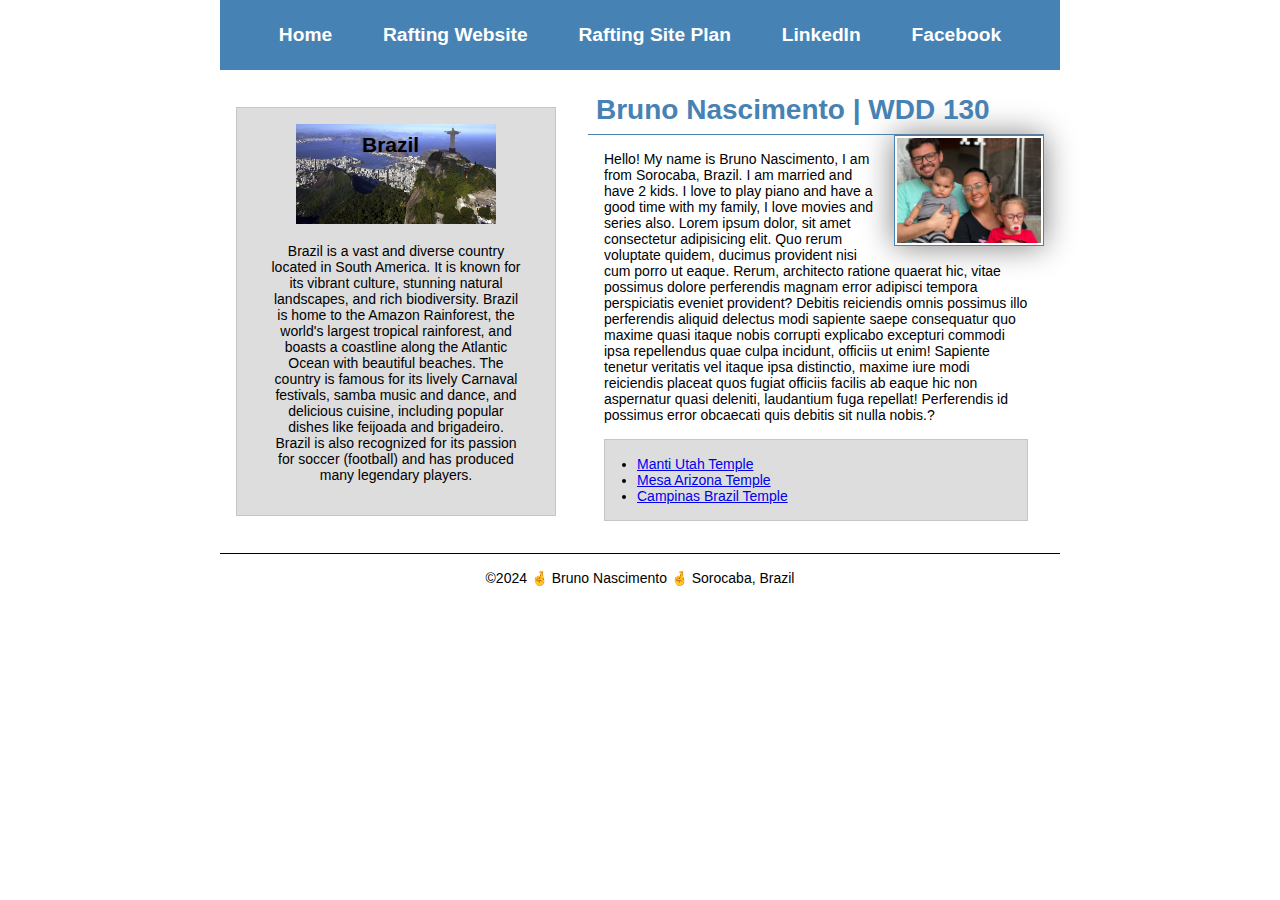
<file: index.html>
<!DOCTYPE html>
<html lang="en-US">
    <head>
        <meta charset="utf-8">
        <meta name="viewport" content="width=device-width,initial-scale=1.0">
        <title>Bruno Eduardo dos Santos Nascimento | WDD 130</title>
        <meta name="description" content="My name is Bruno, I am enrolled at the course Web Development in BYUI. The purpose of this page is to me to enhance my development abilities">
        <meta name="author" content="Bruno Nascimento">
        <link rel="stylesheet" href="styles/style.css">
    </head>
    <body>
        <header>
            <nav>
                <a href="#">Home</a>
                <a href="wwr/">Rafting Website</a>
                <a href="wwr/site-plan-rafting.html">Rafting Site Plan</a>
                <a href="https://www.linkedin.com/in/bruno-nascimento-93b55911a/">LinkedIn</a>
                <a href="https://www.facebook.com/bruno.nascimento.07?locale=pt_BR">Facebook</a>
            </nav>
        </header>
        <div class="grid">
            <main>
                <h1>Bruno Nascimento | WDD 130</h1>
                <img src="images/profile.jpeg" alt="Hello, my name is Bruno Eduardo dos Santos Nascimento" width="200">
                <p>Hello! My name is Bruno Nascimento, I am from Sorocaba, Brazil. I am married and have 2 kids. I love to play piano and have a good time with my family, I love movies and series also. Lorem ipsum dolor, sit amet consectetur adipisicing elit. Quo rerum voluptate quidem, ducimus provident nisi cum porro ut eaque. Rerum, architecto ratione quaerat hic, vitae possimus dolore perferendis magnam error adipisci tempora perspiciatis eveniet provident? Debitis reiciendis omnis possimus illo perferendis aliquid delectus modi sapiente saepe consequatur quo maxime quasi itaque nobis corrupti explicabo excepturi commodi ipsa repellendus quae culpa incidunt, officiis ut enim! Sapiente tenetur veritatis vel itaque ipsa distinctio, maxime iure modi reiciendis placeat quos fugiat officiis facilis ab eaque hic non aspernatur quasi deleniti, laudantium fuga repellat! Perferendis id possimus error obcaecati quis debitis sit nulla nobis.? </p>
                <ul class="box indent">
                    <li><a href="https://www.churchofjesuschrist.org/temples/details/manti-utah-temple?lang=por" target="_blank">Manti Utah Temple</a></li>
                    <li><a href="https://www.churchofjesuschrist.org/temples/details/mesa-arizona-temple?lang=por" target="_blank">Mesa Arizona Temple</a></li>
                    <li><a href="https://www.churchofjesuschrist.org/temples/details/campinas-brazil-temple?lang=por" target="_blank">Campinas Brazil Temple</a></li>
                </ul>
            </main>
            <aside class="box">
                <h2>Brazil</h2>
                <img src="images/brazil.avif" alt="Brazil Landscape">
                <p>Brazil is a vast and diverse country located in South America. It is known for its vibrant culture, stunning natural landscapes, and rich biodiversity. Brazil is home to the Amazon Rainforest, the world's largest tropical rainforest, and boasts a coastline along the Atlantic Ocean with beautiful beaches. The country is famous for its lively Carnaval festivals, samba music and dance, and delicious cuisine, including popular dishes like feijoada and brigadeiro. Brazil is also recognized for its passion for soccer (football) and has produced many legendary players.</p>
            </aside>
        </div>
        <footer>
            <p>&copy;2024 🤞 Bruno Nascimento 🤞 Sorocaba, Brazil</p>
        </footer>
    </body> <!--02/04/2023-->
</html>
</file>
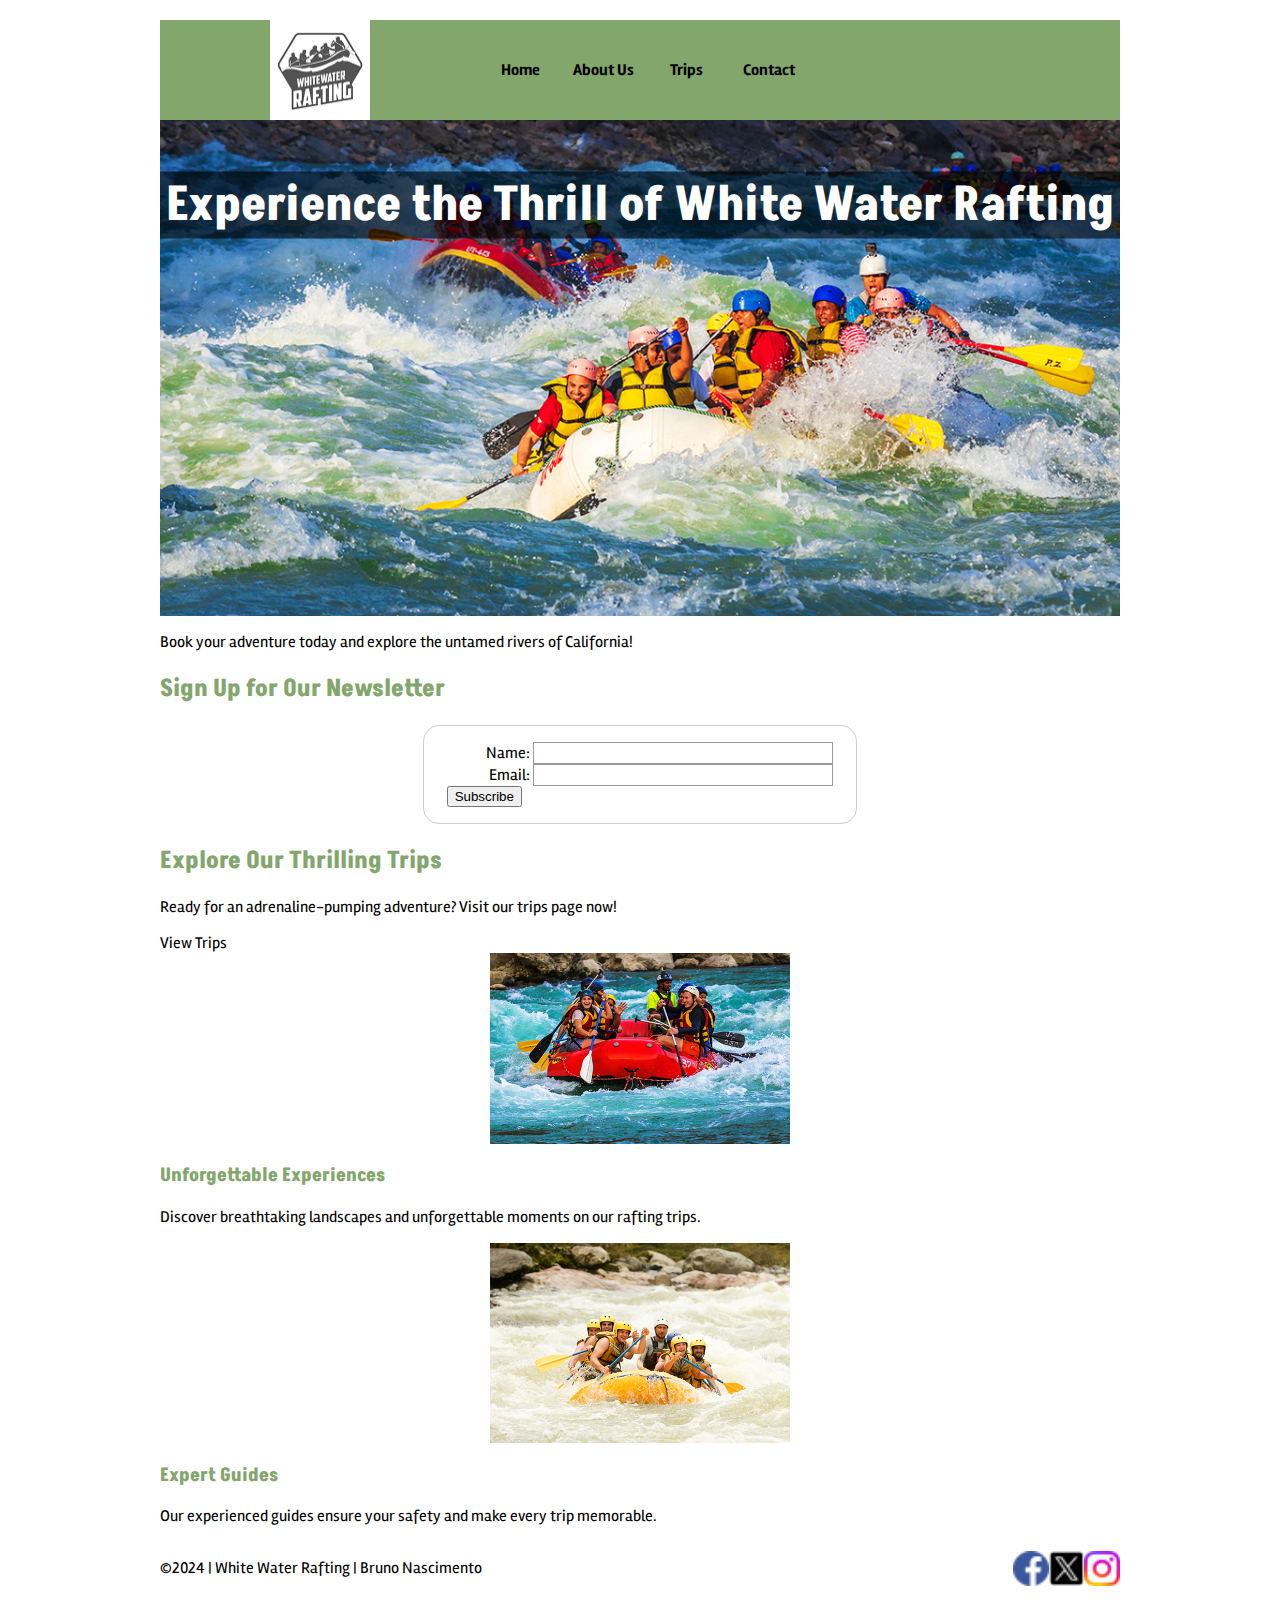
<file: wwr/index.html>
<!DOCTYPE html>
<html lang="en-US">

<head>
    <meta charset="utf-8">
    <meta name="viewport" content="width=device-width, initial-scale=1.0">
    <meta name="description" content="Exciting white water rafting adventures in California. Sign up for our newsletter and explore our thrilling trips.">
    <meta name="author" content="Your Name">
    <link rel="stylesheet" href="styles/rafting.css">
    <title>White Water Rafting</title>
</head>

<body>
    <header>
        <div class="header-grid">
            <img src="images/logo.png" alt="Site Rafting Logo" width="200">
            <nav>
                <a href="index.html">Home</a>
                <a href="about.html">About Us</a>
                <a href="trips.html">Trips</a>
                <a href="contact.html">Contact</a>
            </nav>
        </div>
    </header>
    <main>
        <div class="hero">
            <img src="images/hero.jpg" alt="White Water Rafting" class="hero-image">
            <div class="hero-text">
                <h1>Experience the Thrill of White Water Rafting</h1>
                <p>Book your adventure today and explore the untamed rivers of California!</p>
            </div>
        </div>
        <section id="newsletter">
            <h2>Sign Up for Our Newsletter</h2>
            <form action="/subscribe" method="post">
                <label for="name">Name:</label>
                <input type="text" id="name" name="user_name" required>
                <label for="email">Email:</label>
                <input type="email" id="email" name="user_email" required>
                <button type="submit">Subscribe</button>
            </form>
        </section>
        <section id="cta">
            <h2>Explore Our Thrilling Trips</h2>
            <p>Ready for an adrenaline-pumping adventure? Visit our trips page now!</p>
            <a href="trips.html" class="btn">View Trips</a>
        </section>
        <section id="grid">
            <div class="grid-item">
                <img src="images/adventure1.jpg" alt="Sacramento River">
                <h3>Unforgettable Experiences</h3>
                <p>Discover breathtaking landscapes and unforgettable moments on our rafting trips.</p>
            </div>
            <div class="grid-item">
                <img src="images/adventure5.jpg" alt="Tuolumne River">
                <h3>Expert Guides</h3>
                <p>Our experienced guides ensure your safety and make every trip memorable.</p>
            </div>
        </section>
    </main>
    <footer>
        <p>&copy;2024 | White Water Rafting | Bruno Nascimento</p>
        <nav class="sociallinks">
            <a href="https://facebook.com">
                <img src="images/facebook_logo.png" alt="Facebook">
            </a>
            <a href="https://twitter.com">
                <img src="images/x_logo.png" alt="Twitter">
            </a>
            <a href="https://instagram.com">
                <img src="images/instagram_logo.png" alt="Instagram">
            </a>
        </nav>
    </footer>
</body>

</html>
</file>
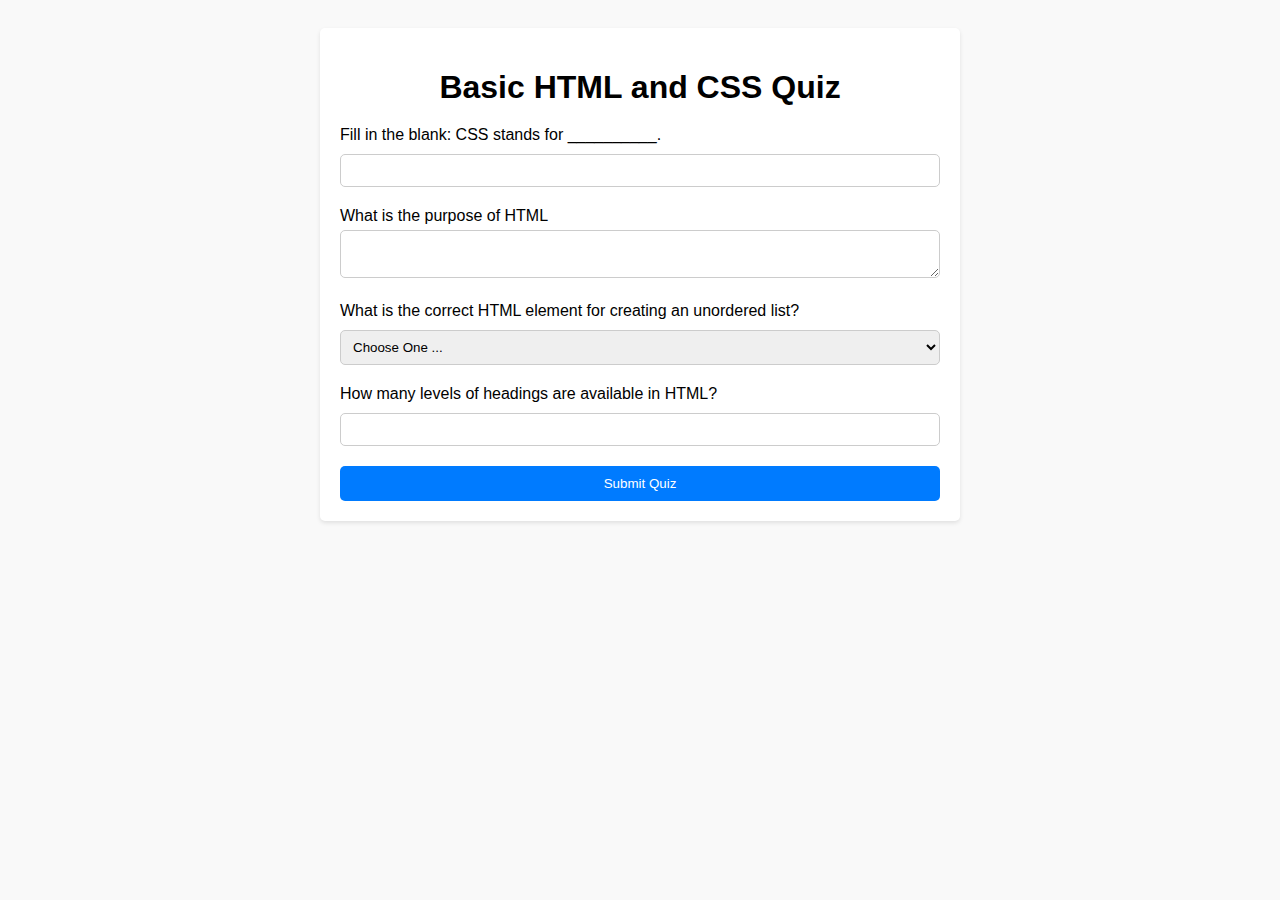
<file: quiz.html>
<!DOCTYPE html>
<html lang="en">
<head>
<meta charset="UTF-8">
<meta name="viewport" content="width=device-width, initial-scale=1.0">
<meta name="description" content="My name is Bruno, I am enrolled at the course Web Development in BYUI. The purpose of this page is to me to enhance my development abilities">
<meta name="author" content="Bruno Nascimento">
<title>HTML and CSS Quiz</title>
<link rel="stylesheet" href="styles/quiz.css">
</head>
<body>
<div class="quiz-container">
    <h1>Basic HTML and CSS Quiz</h1>
    <form id="quizForm" action="quiz-results.html" method="post">
        <div class="question">
            <label for="q1">Fill in the blank: CSS stands for __________.</label>
            <input type="text" id="q1" name="q1">
        </div>
        <div class="question">
            <label for="q2">What is the purpose of HTML <textarea id="q2" name="q2"></textarea></label>
        </div>
        <div class="question">
            <label for="q3">What is the correct HTML element for creating an unordered list?</label>
            <select id="q3" name="q3">
                <option value="" selected disabled>Choose One ...</option>
                <option value="a1">ul</option>
                <option value="a2">ol</option>
                <option value="a3">li</option>
            </select>
        </div>
        <div class="question">
            <label for="q4">How many levels of headings are available in HTML?</label>
            <input type="number" id="q4" name="q4">
        </div>
        <button type="submit">Submit Quiz</button>
    </form>
</div>
</body>
</html>
</file>
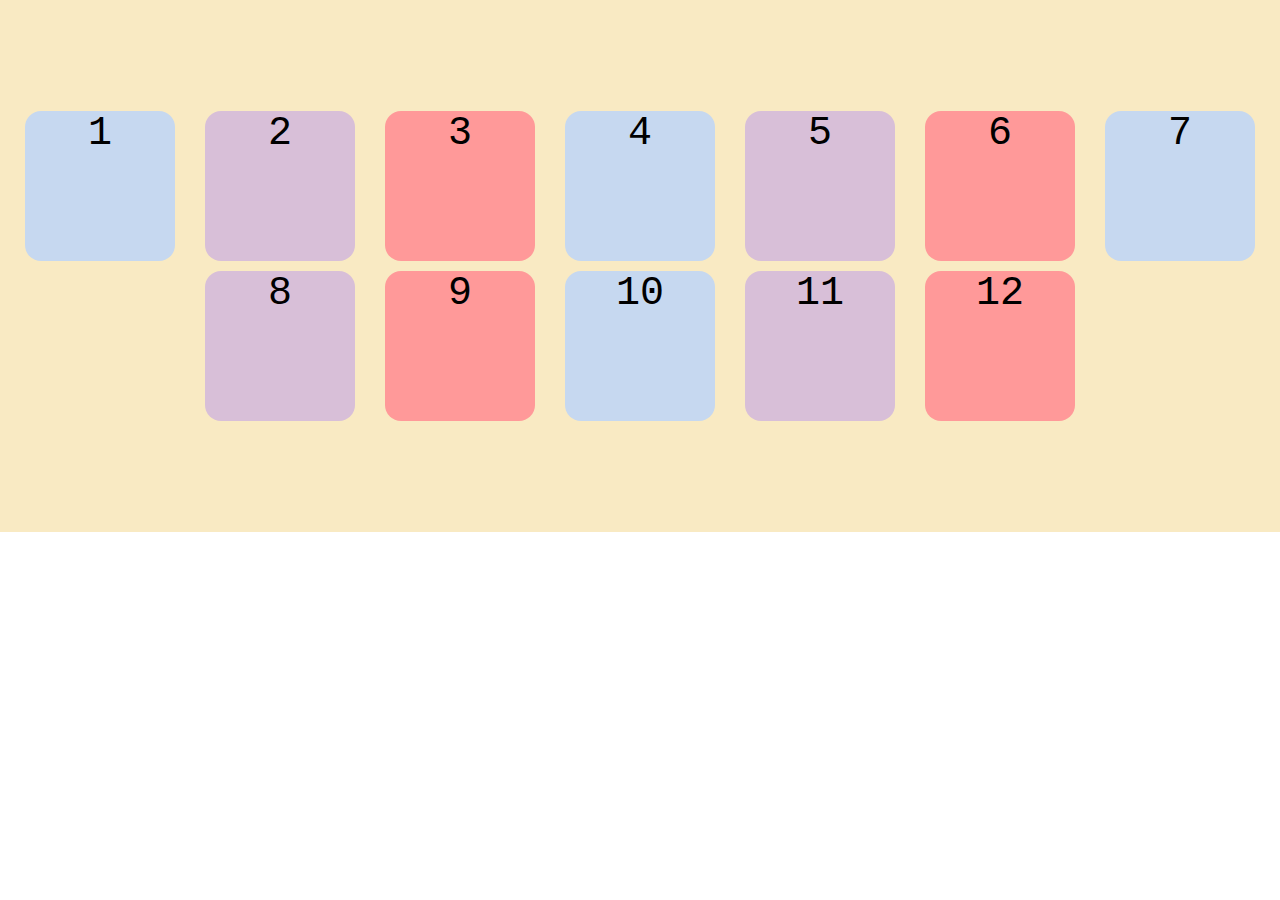
<file: example rafa ballerini/flexbox.html>
<!DOCTYPE html>
<html lang="en">
<head>
  <meta charset="UTF-8">
  <meta http-equiv="X-UA-Compatible" content="IE=edge">
  <meta name="viewport" content="width=device-width, initial-scale=1.0">
  <title>Treinando Flexbox</title>
  <link href="style.css" rel="stylesheet">
</head>
<body>
  
  <main class="container">

    <div class="bloco-1">1</div>
    <div class="bloco-2">2</div>
    <div class="bloco-3">3</div>
    <div class="bloco-1">4</div>
    <div class="bloco-2">5</div>
    <div class="bloco-3">6</div>
    <div class="bloco-1">7</div>
    <div class="bloco-2">8</div>
    <div class="bloco-3">9</div>
    <div class="bloco-1">10</div>
    <div class="bloco-2">11</div>
    <div class="bloco-3">12</div>

  </main>

</body>
</html>
</file>
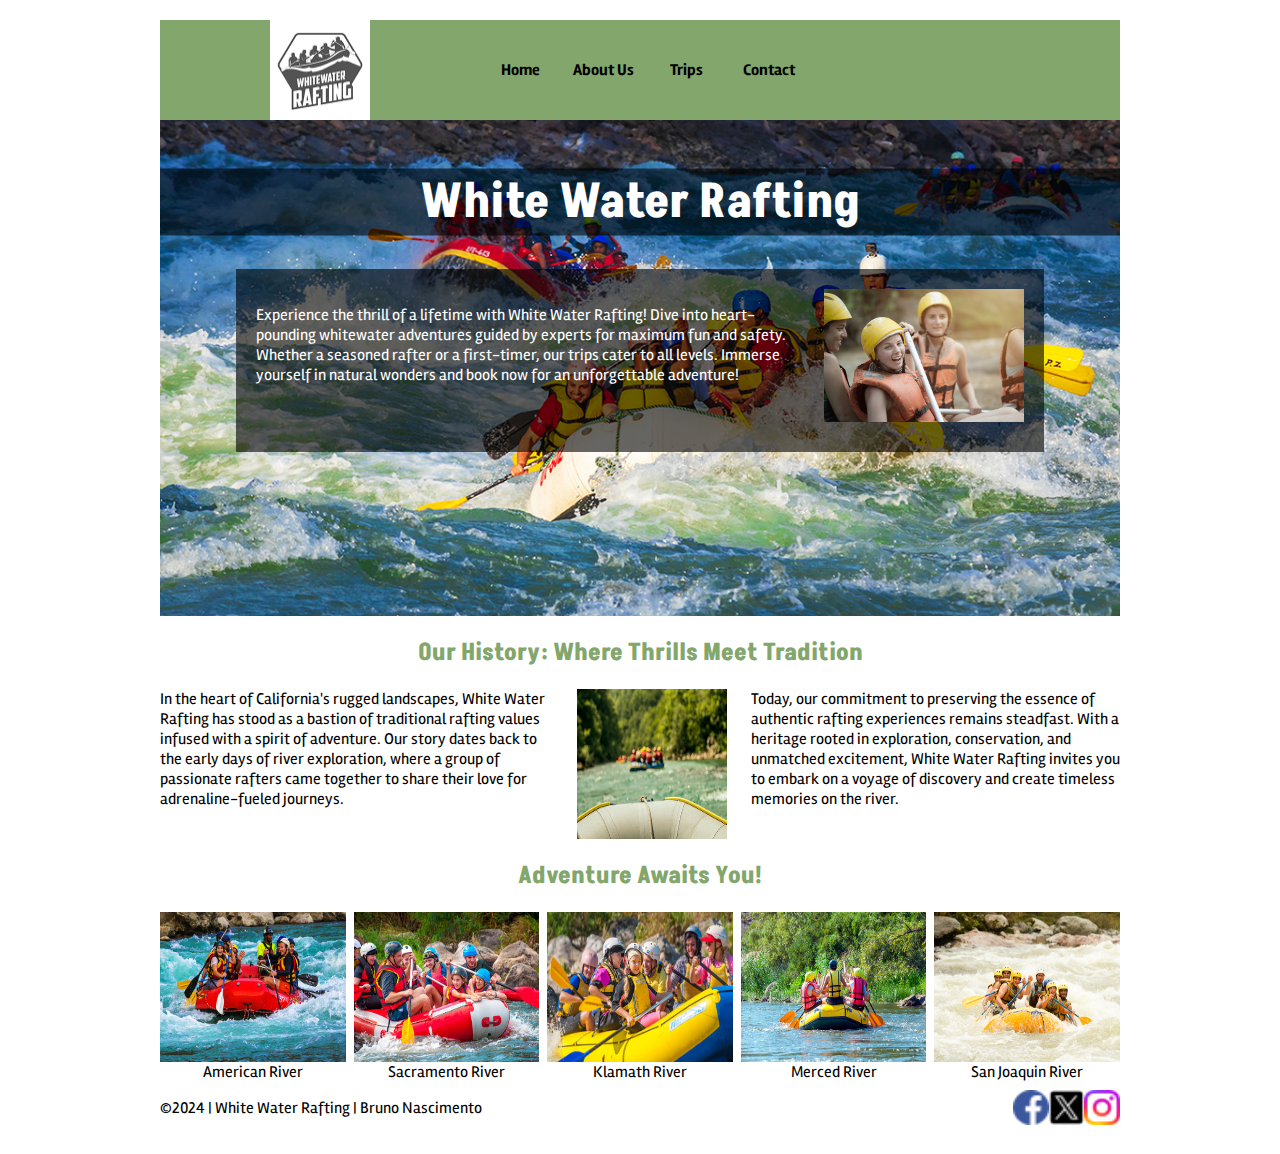
<file: wwr/about.html>
<!DOCTYPE html>
<html lang="en-US">
    <head>
        <meta charset="utf-8">
        <meta name="viewport" content="width=device-width,initial-scale=1.0">
        <meta name="description" content="This site have the main objective to provide a real satisfying experience of thriling adventure by the California rivers. If you want to discover your adventurous side just come here and schedule a wild experience for you and your family. Now you can enjoy every moment that we will care of you safety.">
        <meta name="author" content="Bruno Nascimento">
        <link rel="stylesheet" href="styles/rafting.css">
        <title>About Us - WHITE WATER RAFTING</title> 
    </head>
    <body>
        <header>
            <div class="header-grid">  
                <img src="images/logo.png" alt="Site Rafting Logo" width="200">
                <nav>
                    <a href="index.html">Home</a>
                    <a href="about.html">About Us</a>
                    <a href="trips.html">Trips</a>
                    <a href="contact.html">Contact</a>
                </nav>
            </div>
        </header>
        <main>
            <div class="hero">
                <img src="images/hero.jpg" alt="Hero Image">
                <h1>White Water Rafting</h1>
                <article>
                    <img src="images/article.png" alt="Article Image" width="200">
                    <p>
                        Experience the thrill of a lifetime with White Water Rafting! Dive into heart-pounding whitewater adventures guided by experts for maximum fun and safety. Whether a seasoned rafter or a first-timer, our trips cater to all levels. Immerse yourself in natural wonders and book now for an unforgettable adventure!</p>
                </article>
            </div>
            <section class="history">
                <h2>Our History: Where Thrills Meet Tradition</h2>
                <div>
                    <p>In the heart of California's rugged landscapes, White Water Rafting has stood as a bastion of traditional rafting values infused with a spirit of adventure. Our story dates back to the early days of river exploration, where a group of passionate rafters came together to share their love for adrenaline-fueled journeys.</p>
                   <figure class="figure-responsive">
                       <img class="img-responsive" src="images/history.jpg" alt="history">
                   </figure>
                    <p>Today, our commitment to preserving the essence of authentic rafting experiences remains steadfast. With a heritage rooted in exploration, conservation, and unmatched excitement, White Water Rafting invites you to embark on a voyage of discovery and create timeless memories on the river.</p>
                </div>
            </section>
            <section class="photos">
                <h2>Adventure Awaits You!</h2>
                <div>
                    <figure class="figure-responsive">
                        <img class="img-responsive" src="images/adventure1.jpg" alt="American River">
                        <figcaption>American River</figcaption>
                    </figure>
                    <figure class="figure-responsive">
                        <img class="img-responsive" src="images/adventure2.jpg" alt="Sacramento River">
                        <figcaption>Sacramento River</figcaption>
                    </figure>
                    <figure class="figure-responsive">
                        <img class="img-responsive" src="images/adventure3.jpg" alt="Klamath River">
                        <figcaption>Klamath River</figcaption>
                    </figure>
                    <figure class="figure-responsive">
                        <img class="img-responsive" src="images/adventure4.jpg" alt="Merced River">
                        <figcaption>Merced River</figcaption>
                    </figure>
                    <figure class="figure-responsive">
                        <img class="img-responsive" src="images/adventure5.jpg" alt="San Joaquin River">
                        <figcaption>San Joaquin River</figcaption>
                    </figure>
                </div>
            </section>
        </main>
        <footer>  
            <p>&copy;2024 | White Water Rafting | Bruno Nascimento </p>          
            <nav class="sociallinks">
                <a href="https://facebook.com">
                <img src="images/facebook_logo.png" alt="Facebook">
                </a>
                <a href="https://twitter.com">
                <img src="images/x_logo.png" alt="Twitter">
                </a>
                <a href="https://instagram.com">
                <img src="images/instagram_logo.png" alt="Instagram">
                </a>
            </nav>
        </footer>
    </body>
</html>
</file>
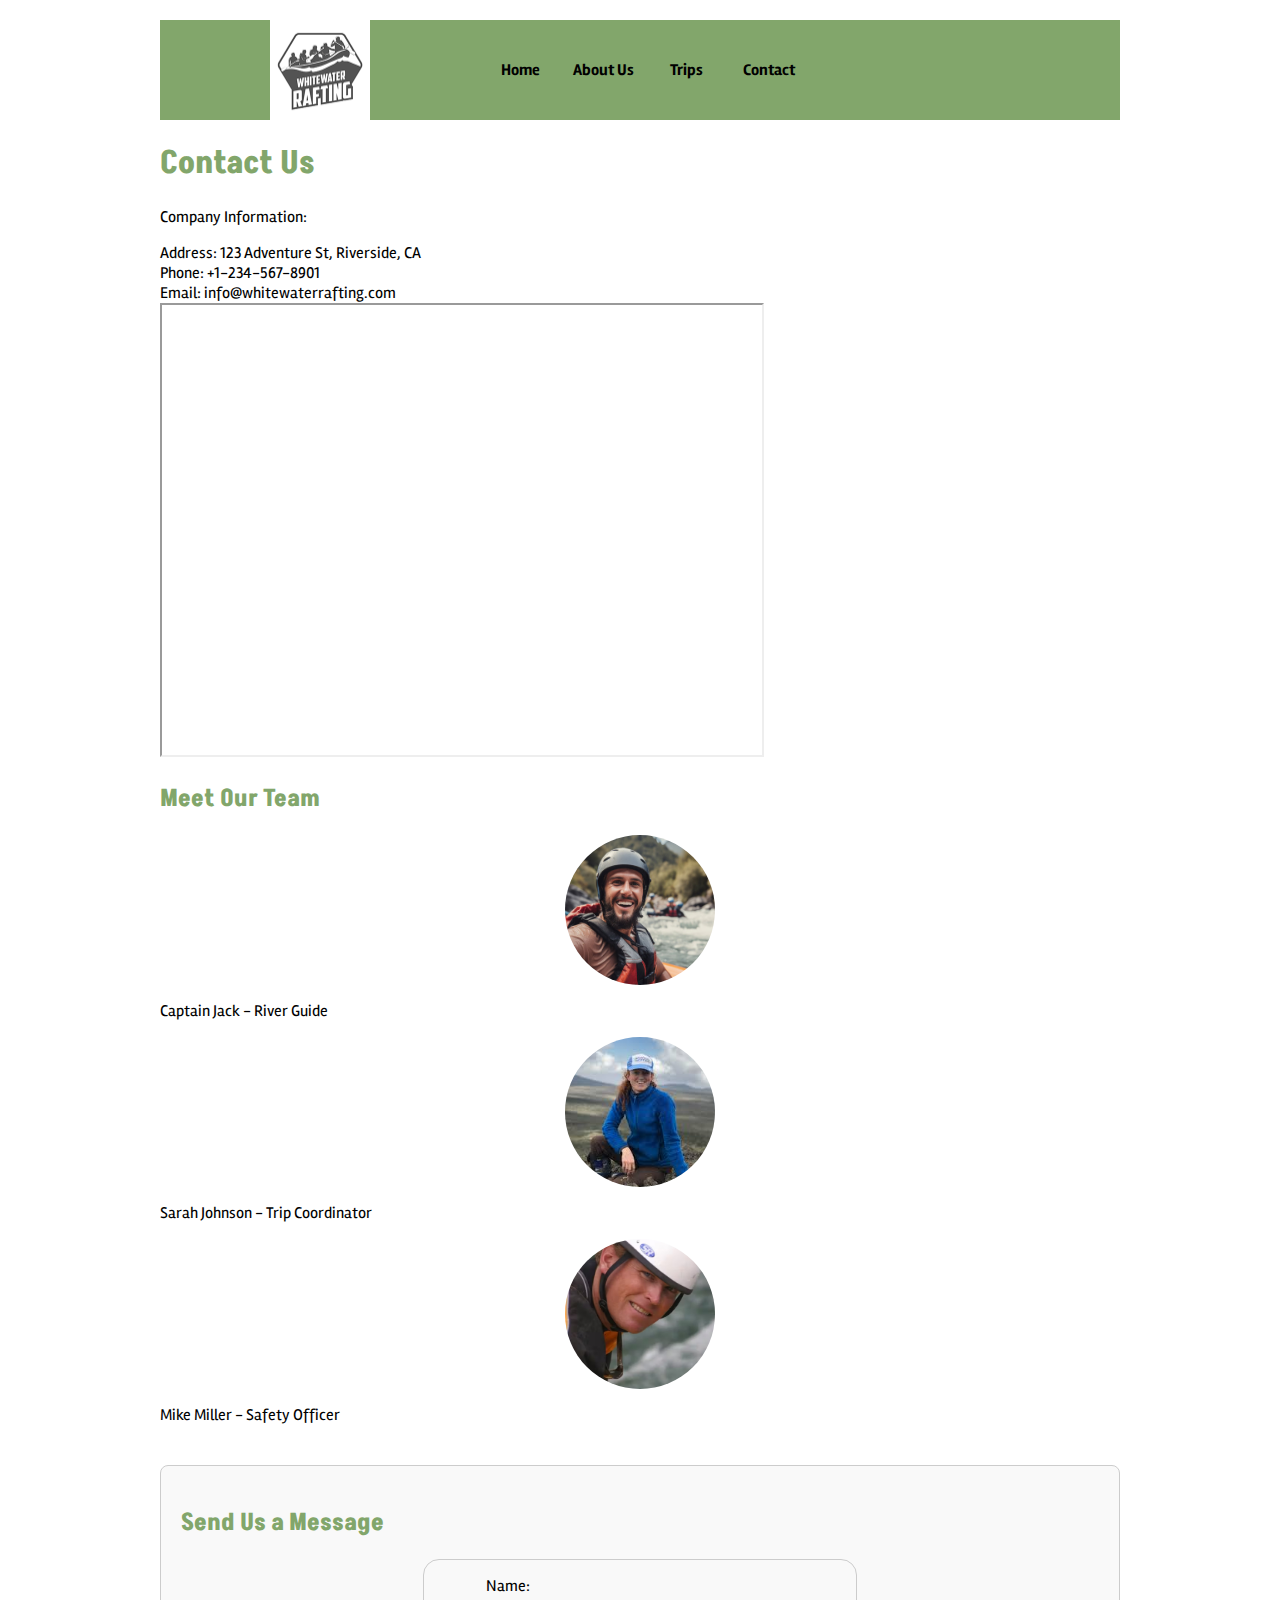
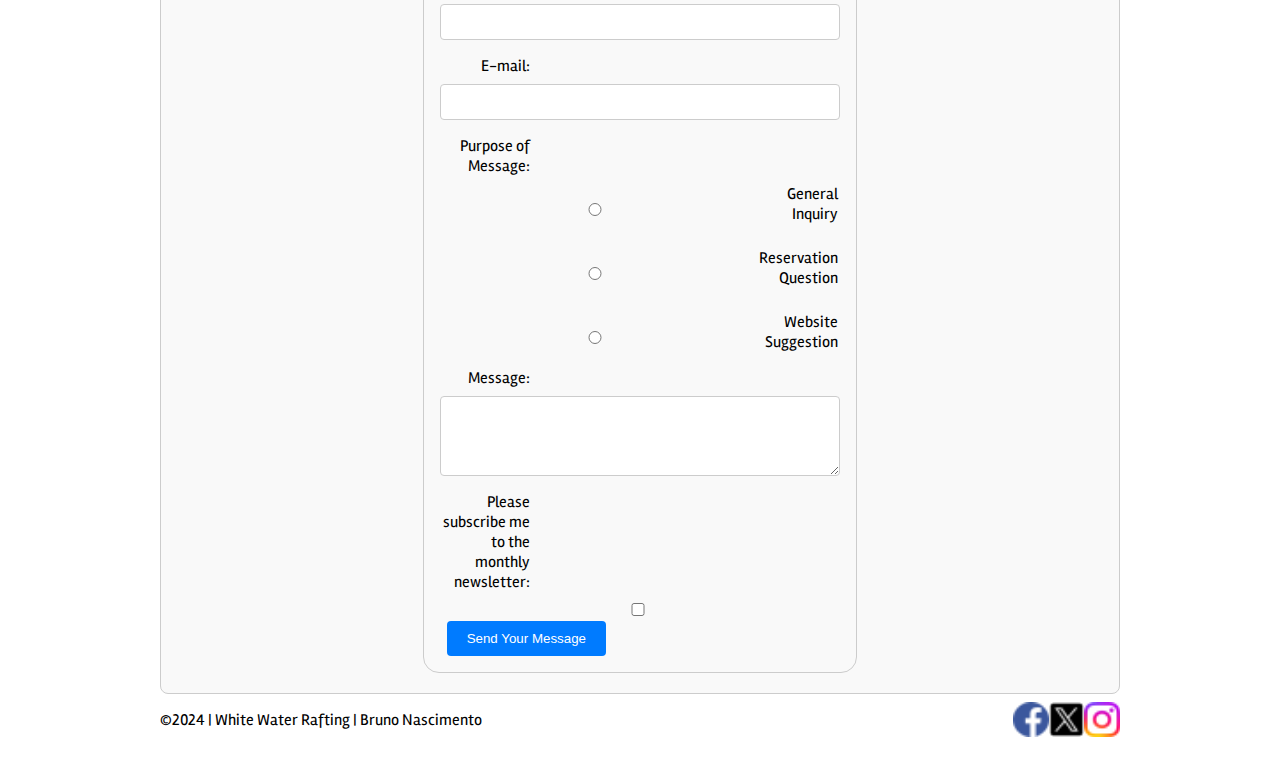
<file: wwr/contact.html>
<!DOCTYPE html>
<html lang="en-US">
<head>
    <meta charset="utf-8">
    <meta name="viewport" content="width=device-width, initial-scale=1.0">
    <meta name="description" content="This site has the main objective to provide a real satisfying experience of thrilling adventure by the California rivers. If you want to discover your adventurous side, just come here and schedule a wild experience for you and your family. Now you can enjoy every moment that we will take care of your safety.">
    <meta name="author" content="Bruno Nascimento">
    <link rel="stylesheet" href="styles/rafting.css">
    <title>Contact Us - WHITE WATER RAFTING</title>
</head>
<body>
    <header>
        <div class="header-grid">  
            <img src="images/logo.png" alt="Site Rafting Logo" width="200">
            <nav>
                <a href="index.html">Home</a>
                <a href="about.html">About Us</a>
                <a href="trips.html">Trips</a>
                <a href="contact.html">Contact</a>
            </nav>
        </div>
    </header>
    <main>
        <div id="company-info">
            <h1>Contact Us</h1>
            <p>Company Information:</p>
            <ul>
                <li>Address: 123 Adventure St, Riverside, CA</li>
                <li>Phone: +1-234-567-8901</li>
                <li>Email: info@whitewaterrafting.com</li>
            </ul>
            <div id="map-container">
                <!-- Embedded Google Map -->
                <iframe src="https://www.google.com/maps/embed?pb=!1m18!1m12!1m3!1d3319.136856879311!2d-117.39690738480087!3d33.98013772792551!2m3!1f0!2f0!3f0!3m2!1i1024!2i768!4f13.1!3m3!1m2!1s0x80dcaed34b60c37f%3A0x5e9a421f1d21d676!2sWhite%20Water%20Rafting%20Co.!5e0!3m2!1sen!2sus!4v1649831425463!5m2!1sen!2sus" width="600" height="450" allowfullscreen="" loading="lazy"></iframe>
            </div>
        </div>
        <div id="employee-profiles">
            <h2>Meet Our Team</h2>
            <div class="employee">
                <img src="images/mike.jpg" alt="Employee 1">
                <p>Captain Jack - River Guide</p>
            </div>
            <div class="employee">
                <img src="images/sarah.jpeg" alt="Employee 2">
                <p>Sarah Johnson - Trip Coordinator</p>
            </div>
            <div class="employee">
                <img src="images/jack.avif" alt="Employee 3">
                <p>Mike Miller - Safety Officer</p>
            </div>
        </div>
        <div id="contact-form">
            <h2>Send Us a Message</h2>
            <form action="/my-handling-form-page" method="post">
                <label for="name">Name:</label>
                <input type="text" id="name" name="user_name" required>
                <label for="mail">E-mail:</label>
                <input type="email" id="mail" name="user_email" required>
                <label>Purpose of Message:</label>
                <ul>
                    <li>
                        <input type="radio" id="general-inquiry" name="purpose" value="General Inquiry" required>
                        <label for="general-inquiry">General Inquiry</label>
                    </li>
                    <li>
                        <input type="radio" id="reservation-question" name="purpose" value="Reservation Question" required>
                        <label for="reservation-question">Reservation Question</label>
                    </li>
                    <li>
                        <input type="radio" id="website-suggestion" name="purpose" value="Website Suggestion" required>
                        <label for="website-suggestion">Website Suggestion</label>
                    </li>
                </ul>
                <label for="msg">Message:</label>
                <textarea id="msg" name="user_message" required></textarea>
                <div style="text-align: center;">
                    <label for="subscribe">Please subscribe me to the monthly newsletter:</label>
                    <input type="checkbox" id="subscribe" name="subscribe_newsletter">
                </div>
                <button type="submit">Send Your Message</button>
            </form>
        </div>
    </main>
    <footer>  
        <p>&copy;2024 | White Water Rafting | Bruno Nascimento </p>          
        <nav class="sociallinks">
            <a href="https://facebook.com">
                <img src="images/facebook_logo.png" alt="Facebook">
            </a>
            <a href="https://twitter.com">
                <img src="images/x_logo.png" alt="Twitter">
            </a>
            <a href="https://instagram.com">
                <img src="images/instagram_logo.png" alt="Instagram">
            </a>
        </nav>
    </footer>
</body>
</html>
</file>
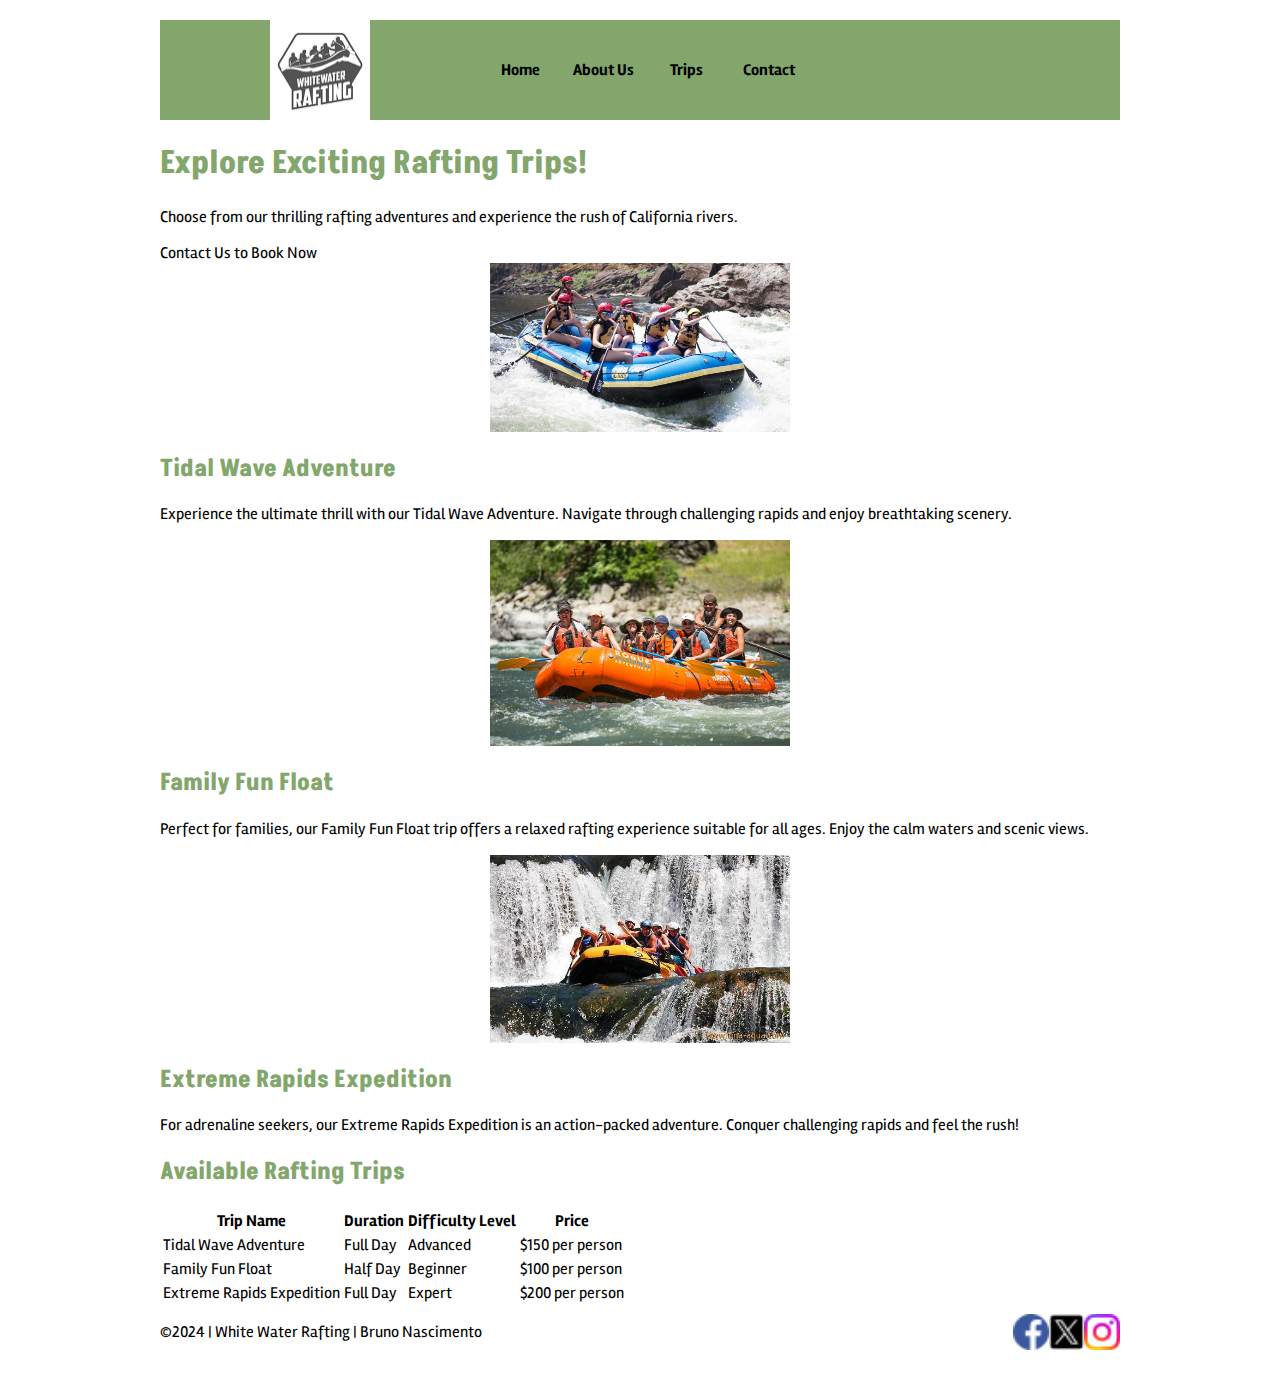
<file: wwr/trips.html>
<!DOCTYPE html>
<html lang="en-US">
<head>
    <meta charset="utf-8">
    <meta name="viewport" content="width=device-width, initial-scale=1.0">
    <meta name="description" content="Experience thrilling adventure on California rivers with our exciting rafting trips. Choose from a variety of trips suitable for all ages and experience levels. Contact us now to book your adventure!">
    <meta name="author" content="Bruno Nascimento">
    <link rel="stylesheet" href="styles/rafting.css">
    <title>Rafting Trips - WHITE WATER RAFTING</title>
</head>
<body>
    <header>
        <div class="header-grid">  
            <img src="images/logo.png" alt="Site Rafting Logo" width="200">
            <nav>
                <a href="index.html">Home</a>
                <a href="about.html">About Us</a>
                <a href="trips.html">Trips</a>
                <a href="contact.html">Contact</a>
            </nav>
        </div>
    </header>
    <main>
        <section id="call-to-action">
            <h1>Explore Exciting Rafting Trips!</h1>
            <p>Choose from our thrilling rafting adventures and experience the rush of California rivers.</p>
            <a href="contact.html" class="btn">Contact Us to Book Now</a>
        </section>
        <section id="trip-descriptions">
            <div class="trip">
                <img src="images/trips1.jpg" alt="Rafting Trip 1">
                <h2>Tidal Wave Adventure</h2>
                <p>Experience the ultimate thrill with our Tidal Wave Adventure. Navigate through challenging rapids and enjoy breathtaking scenery.</p>
            </div>
            <div class="trip">
                <img src="images/trips2.jpg" alt="Rafting Trip 2">
                <h2>Family Fun Float</h2>
                <p>Perfect for families, our Family Fun Float trip offers a relaxed rafting experience suitable for all ages. Enjoy the calm waters and scenic views.</p>
            </div>
            <div class="trip">
                <img src="images/trips3.jpg" alt="Rafting Trip 3">
                <h2>Extreme Rapids Expedition</h2>
                <p>For adrenaline seekers, our Extreme Rapids Expedition is an action-packed adventure. Conquer challenging rapids and feel the rush!</p>
            </div>
        </section>
        <section id="trip-table">
            <h2>Available Rafting Trips</h2>
            <table>
                <thead>
                    <tr>
                        <th>Trip Name</th>
                        <th>Duration</th>
                        <th>Difficulty Level</th>
                        <th>Price</th>
                    </tr>
                </thead>
                <tbody>
                    <tr>
                        <td>Tidal Wave Adventure</td>
                        <td>Full Day</td>
                        <td>Advanced</td>
                        <td>$150 per person</td>
                    </tr>
                    <tr>
                        <td>Family Fun Float</td>
                        <td>Half Day</td>
                        <td>Beginner</td>
                        <td>$100 per person</td>
                    </tr>
                    <tr>
                        <td>Extreme Rapids Expedition</td>
                        <td>Full Day</td>
                        <td>Expert</td>
                        <td>$200 per person</td>
                    </tr>
                </tbody>
            </table>
        </section>
    </main>
    <footer>  
        <p>&copy;2024 | White Water Rafting | Bruno Nascimento </p>          
        <nav class="sociallinks">
            <a href="https://facebook.com">
                <img src="images/facebook_logo.png" alt="Facebook">
            </a>
            <a href="https://twitter.com">
                <img src="images/x_logo.png" alt="Twitter">
            </a>
            <a href="https://instagram.com">
                <img src="images/instagram_logo.png" alt="Instagram">
            </a>
        </nav>
    </footer>
</body>
</html>
</file>
<file: styles/style.css>
* {
  margin: 0;
  padding: 0;
  box-sizing: border-box;
}

body{
  font-size: 14px;
  font-family: Arial, Arial, Helvetica, sans-serif;
}

nav {
  background-color: steelblue;
  padding: 1rem;
  display: flex;
  justify-content: space-evenly;
  align-items: center;
}

nav a {
  display: block;
  padding: 0.5rem;
  text-decoration: none;
  font-size: 1.2rem;
  font-weight: 700;
  color: #fff; /* shorthand for white */
}

h1 {
  color: steelblue;
  padding: .5rem;
  border-bottom: 1px solid steelblue ;
}

p {
  margin: 1rem;
}

aside{
  width: 20rem;
  border: 1px solid rgba(0, 0, 0, 0.2);
  background-color: #eee;
  color: #333;
  text-align: center;
  position:relative;
}

aside img{
  width: 200px;
  height: auto;
}

main img{
  width: 150px;
  height: auto;
  border: 1px solid steelblue;
  padding: 2px;
  box-shadow: 0 0 30px gray;
  float: right;
  margin: 0 0 1rem 1rem;
}

footer{
  margin-top: 15px;
  border-top: 1px solid #000;
  text-align: center;
}

/* Class Selectors */


.box {
  margin: 1rem;
  border: 1px solid rgba(0,0,0,.1);
  padding: 1rem;
  background-color: #ddd;
  color: #000;
}

aside h2 {
  position: absolute;
  top: 25px;
  left: 125px;
  color: black;
}

header, .grid, footer {
  max-width: 840px;
  margin: 0 auto;
}


.grid {
  display: grid;
  align-items: center;
}

main {
  grid-column: 2/3;
  margin: 1rem;

}

aside {
  width: 20rem;
  position: relative;
  grid-column: 1/2;
  grid-row: 1/2;
}

.indent{
  padding-left: 2rem;
}
</file>
<file: wwr/styles/rafting.css>
@import url("https://fonts.googleapis.com/css2?family=Akshar&family=Rambla&display=swap");

:root {
  --primary-color: #82a66b;
  --secondary-color: #45e3ee;
  --accent1-color: #e7ad37;
  --accent2-color: #f7f7f7;

  --heading-font: "Akshar", serif;
  --paragraph-font: "Rambla", serif;

  --nav-background-color: #ff9735;
  --nav-link-color: #5b8d3c;
  --nav-hover-link-color: #82a66b;
  --nav-hover-background-color: #57520f;
}

body {
  font-family: var(--paragraph-font);
  max-width: 960px;
  padding: 20px;
  margin: 0 auto;
}

h1,
h2,
h3,
h4,
h5,
h6 {
  font-family: var(--heading-font);
  color: var(--primary-color);
}

a {
  color: var(--link-color);
  text-decoration: none;
}

.sociallinks a {
  text-decoration: none;
}

.hero {
  position: relative;
}

.hero img {
  display: block;
  width: 100%;
  height: auto;
}

.hero h1 {
  position: absolute;
  top: 10%;
  left: 50%;
  width: 100%;
  transform: translate(-50%, -50%);
  background-color: rgba(0, 0, 0, 0.6);
  color: rgb(255, 255, 255);
  font-size: 3em;
  text-align: center;
}

.hero article {
  position: absolute;
  top: 30%;
  left: 50%;
  transform: translateX(-50%);
  width: 80%;
  background-color: rgba(0, 0, 0, 0.6);
  padding: 20px;
  color: white;
}

.hero article img {
  float: right;
  margin: 0 0 10px 10px;
  width: 200px;
}

header {
  margin: 0 auto;
  background-color: #82a66b;
}

.header-grid {
  display: grid;
  align-items: center;
  grid-template-columns: 1fr 2fr;
  justify-content: space-around;
}

.header-grid img {
  margin: 0 auto;
  height: 100px;
  width: 100px;
}

.header-grid nav a {
  display: inline-flex;
  font-weight: bold;
  align-items: center;
  line-height: 1em;
  justify-content: center;
  width: 80px;
}

.header-grid nav a:hover {
  color: aquamarine;
  text-decoration: underline;
}

.history h2 {
  text-align: center;
}
.history div {
  display: inline-flex;
  gap: 24px;
}

.history p {
  margin: 0;
}

.photos div {
  display: grid;
  gap: 8px;
  grid-template-columns: repeat(5, 1fr);
}

.photos h2 {
  text-align: center;
}

.figure-responsive {
  margin: auto;
  text-align: center;
  min-width: 150px;
}

.img-responsive {
  width: 100%;
  min-height: 150px;
}

footer {
  display: grid;
  grid-template-columns: 8fr 1fr;
  align-items: center;
}

.sociallinks {
  display: flex;
  justify-content: space-around;
}

form {
  margin: 0 auto;
  width: 400px;
  padding: 1em;
  border: 1px solid #ccc;
  border-radius: 1em;
}

ul {
  list-style: none;
  padding: 0;
  margin: 0;
}

form li + li {
  margin-top: 1em;
}

label {
  display: inline-block;
  width: 90px;
  text-align: right;
}

input,
textarea {
  font: 1em sans-serif;
  width: 300px;
  box-sizing: border-box;
  border: 1px solid #999;
}

input:focus,
textarea:focus {
  border-color: #000;
}

textarea {
  vertical-align: top;
  height: 5em;
}

.button {
  padding-left: 90px; 
}

button {
  margin-left: 0.5em;
}
#feedback {
    background-color: antiquewhite;
    position: absolute;
    top: 0;
    left: 0;
    right: 0;
    padding: .5em;
    display: none;      
}
.moveDown {
    margin-top: 3em;
}
/* Ensure all employee profile images have the same size */
.employee img {
  width: 150px; /* Adjust the width as needed */
  height: 150px; /* Adjust the height as needed */
  object-fit: cover; /* Ensures the image covers the specified dimensions */
  border-radius: 50%; /* Makes the image circular */
}
#contact-form {
  margin-top: 40px;
  padding: 20px;
  border: 1px solid #ccc;
  border-radius: 8px;
  background-color: #f9f9f9;
}

#contact-form h2 {
  font-size: 24px;
  margin-bottom: 20px;
}

#contact-form label {
  display: block;
  margin-bottom: 8px;
}

#contact-form input[type="text"],
#contact-form input[type="email"],
#contact-form textarea {
  width: 100%;
  padding: 8px;
  margin-bottom: 16px;
  border: 1px solid #ccc;
  border-radius: 4px;
  box-sizing: border-box;
}

#contact-form ul {
  list-style-type: none;
  margin: 0;
  padding: 0;
}

#contact-form ul li {
  display: flex;
  align-items: center;
  margin-bottom: 8px;
}

#contact-form button {
  padding: 10px 20px;
  background-color: #007bff;
  color: #fff;
  border: none;
  border-radius: 4px;
  cursor: pointer;
  transition: background-color 0.3s ease;
}

#contact-form button:hover {
  background-color: #0056b3;
}

#contact-form input[type="checkbox"] {
  margin-right: 8px;
  flex-shrink: 0;
}
.container {
  max-width: 1200px;
  width: 90%;
}

img {
  max-width: 100%;
  height: auto;
  width: 300px; /* Adjust this value for your desired medium size */
  display: block;
  margin: 0 auto;
}
</file>
<file: styles/quiz.css>
body {
    font-family: Arial, sans-serif;
    background-color: #f9f9f9;
    padding: 20px;
}

.quiz-container {
    max-width: 600px;
    margin: 0 auto;
    background-color: #fff;
    border-radius: 5px;
    padding: 20px;
    box-shadow: 0 2px 4px rgba(0, 0, 0, 0.1);
}

h1 {
    text-align: center;
    margin-bottom: 20px;
}

.question {
    margin-bottom: 20px;
}

label {
    display: block;
    margin-bottom: 5px;
}

input[type="text"],
textarea,
select,
input[type="number"] {
    width: 100%;
    padding: 8px;
    border-radius: 5px;
    border: 1px solid #ccc;
    box-sizing: border-box;
    margin-top: 5px;
}

button[type="submit"] {
    width: 100%;
    padding: 10px;
    background-color: #007bff;
    color: #fff;
    border: none;
    border-radius: 5px;
    cursor: pointer;
    transition: background-color 0.3s ease;
}

button[type="submit"]:hover {
    background-color: #0056b3;
}
</file>
<file: example rafa ballerini/style.css>
* {
    margin: 0;
  }
  
  .container {
    display: flex;
    flex-direction: row;
    justify-content: center;
    align-items: center;
    flex-wrap: wrap;
    align-content: center;
    row-gap: 10px;
    column-gap: 30px;
  
    /* indiferente: */
    background-color: #f9eac3;
    padding: 16px;
    height: 500px;
  }
  
  .bloco-1 {
    /* indiferente: */
    background-color: #c6d8f0;
    height: 150px;
    width: 150px;
    text-align: center;
    font-size: 40px;
    font-family: 'Courier New', Courier, monospace;
    border-radius: 16px;
  }
  
  .bloco-2 {
    /* indiferente: */
    background-color: #d8bfd8;
    height: 150px;
    width: 150px;
    text-align: center;
    font-size: 40px;
    font-family: 'Courier New', Courier, monospace;
    border-radius: 16px;
  }
  
  .bloco-3 {
    /* indiferente: */
    background-color: #ff9999;
    height: 150px;
    width: 150px;
    text-align: center;
    font-size: 40px;
    font-family: 'Courier New', Courier, monospace;
    border-radius: 16px;
  }
</file>
